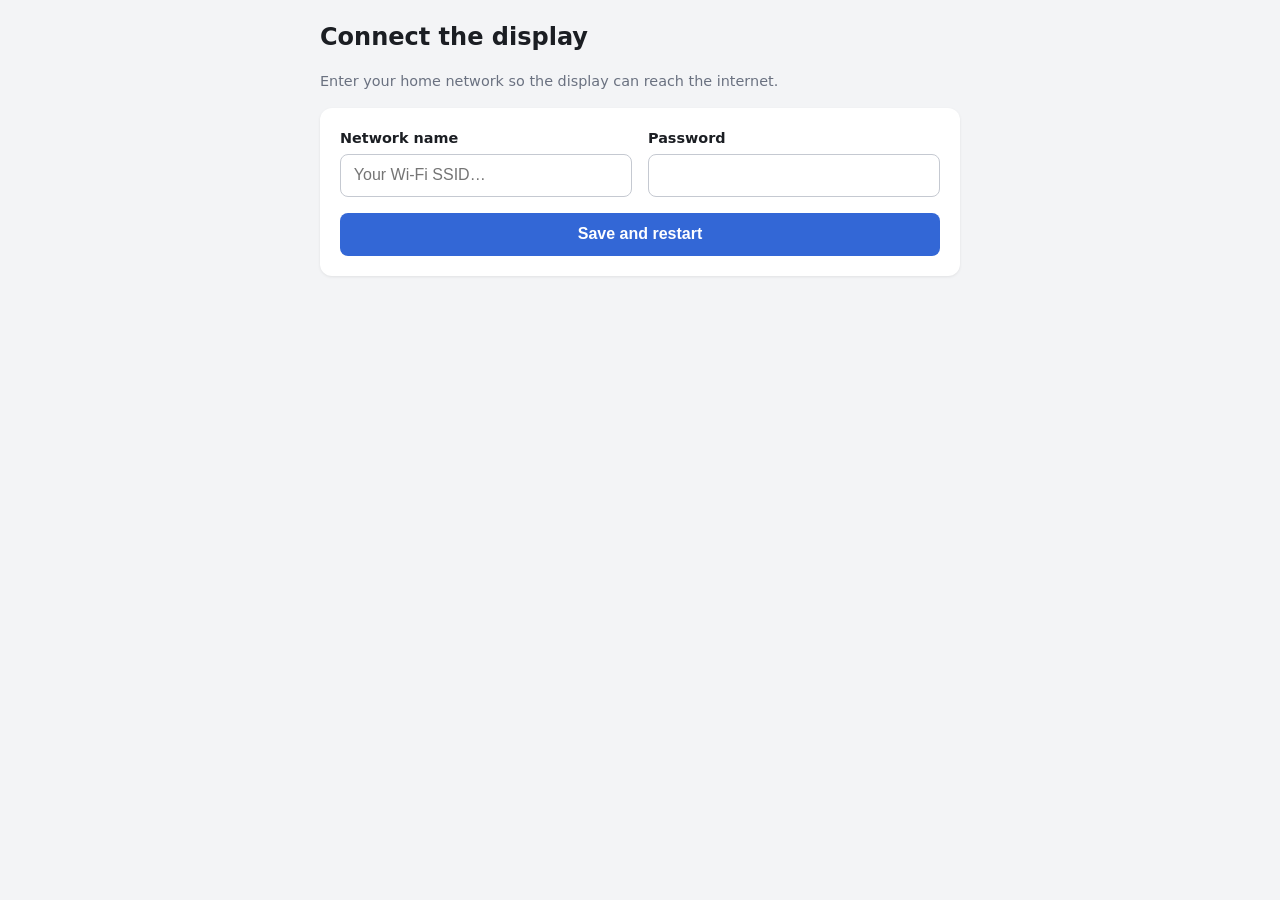
<file: data/wifi.html>
<!doctype html>
<html lang="en">
<meta charset="utf-8">
<meta name="viewport" content="width=device-width, initial-scale=1">
<title>Stop Display Wi-Fi Setup</title>
<link rel="stylesheet" href="style.css">

<main>
    <h1>Connect the display</h1>
    <p class="muted">Enter your home network so the display can reach the internet.</p>

    <section class="card">
        <div class="fields">
            <div class="field">
                <label for="ssid">Network name</label>
                <input id="ssid" autocomplete="off" placeholder="Your Wi-Fi SSID…">
            </div>
            <div class="field">
                <label for="pass">Password</label>
                <input id="pass" type="password" autocomplete="off">
            </div>
        </div>
        <button id="save">Save and restart</button>
    </section>

    <p id="status"></p>
</main>

<script>
    const $ = id => document.getElementById(id);
    const setStatus = msg => $("status").textContent = msg;

    async function save() {
        const ssid = $("ssid").value.trim();
        if (!ssid) { setStatus("Enter your network name first."); return; }
        setStatus("Saving…");
        try {
            const res = await fetch("/wifi", {
                method: "POST",
                headers: { "Content-Type": "application/json" },
                body: JSON.stringify({ ssid, pass: $("pass").value })
            });
            if (!res.ok) throw new Error(res.status);
            setStatus("✓ Saved — the display is restarting and will join your network.");
        } catch {
            setStatus("Save failed.");
        }
    }

    $("save").addEventListener("click", save);
</script>
</file>
<file: data/style.css>
* { box-sizing: border-box; margin: 0; }

body {
    font-family: system-ui, -apple-system, "Segoe UI", sans-serif;
    background: #f3f4f6;
    color: #1b1e23;
    min-height: 100vh;
    padding: 1.25rem;
    line-height: 1.45;
}

main { max-width: 640px; margin: 0 auto; display: grid; gap: 1rem; }
h1 { font-size: 1.5rem; }
h2 { font-size: 1.05rem; margin-bottom: .6rem; }

.card {
    background: #fff;
    border-radius: 12px;
    padding: 1.25rem;
    box-shadow: 0 1px 3px rgba(0, 0, 0, .08);
}

.fields { display: grid; gap: 1rem; }
@media (min-width: 560px) {
    .fields { grid-template-columns: 1fr 1fr; }
}

.field { position: relative; }
label { display: block; font-weight: 600; font-size: .9rem; margin-bottom: .35rem; }

input {
    width: 100%;
    padding: .7rem .8rem;
    font-size: 16px;                 /* stops iOS zoom-on-focus */
    border: 1px solid #c5c9d1;
    border-radius: 8px;
    background: #fff;
    color: inherit;
}
input:focus { outline: 2px solid #3367d6; border-color: transparent; }

/* suggestions overlay the page instead of pushing it down */
.suggest {
    list-style: none;
    padding: 0;
    position: absolute;
    left: 0; right: 0; top: 100%;
    background: #fff;
    border-radius: 8px;
    box-shadow: 0 6px 16px rgba(0, 0, 0, .18);
    max-height: 260px;
    overflow-y: auto;
    z-index: 10;
}
.suggest li { padding: .7rem .8rem; cursor: pointer; }
.suggest li:hover, .suggest li:active { background: #eef2fb; }

.options { list-style: none; padding: 0; display: grid; gap: .5rem; }
.options li {
    padding: .8rem;
    border: 1px solid #c5c9d1;
    border-radius: 8px;
    cursor: pointer;
}
.options li:hover { border-color: #3367d6; }
.options li.selected { border-color: #3367d6; outline: 2px solid #3367d6; background: #eef2fb; }

button {
    width: 100%;
    padding: .8rem;
    font-size: 16px;
    font-weight: 600;
    margin-top: 1rem;
    border: 0;
    border-radius: 8px;
    background: #3367d6;
    color: #fff;
    cursor: pointer;
}
button:disabled { opacity: .45; cursor: default; }
button:not(:disabled):active { background: #274bab; }

.muted { color: #6a7180; font-size: .9rem; }
.hidden { display: none; }
#status { text-align: center; min-height: 1.4rem; }

@media (prefers-color-scheme: dark) {
    body { background: #14161a; color: #e8e9ec; }
    .card, .suggest, input { background: #1f2228; }
    input { border-color: #3a3f49; }
    .suggest li:hover, .suggest li:active { background: #2a3040; }
    .options li { border-color: #3a3f49; }
    .options li:hover, .options li.selected { border-color: #5b8def; }
    .options li.selected { background: #223050; }
    .muted { color: #9aa1ad; }
}
</file>
